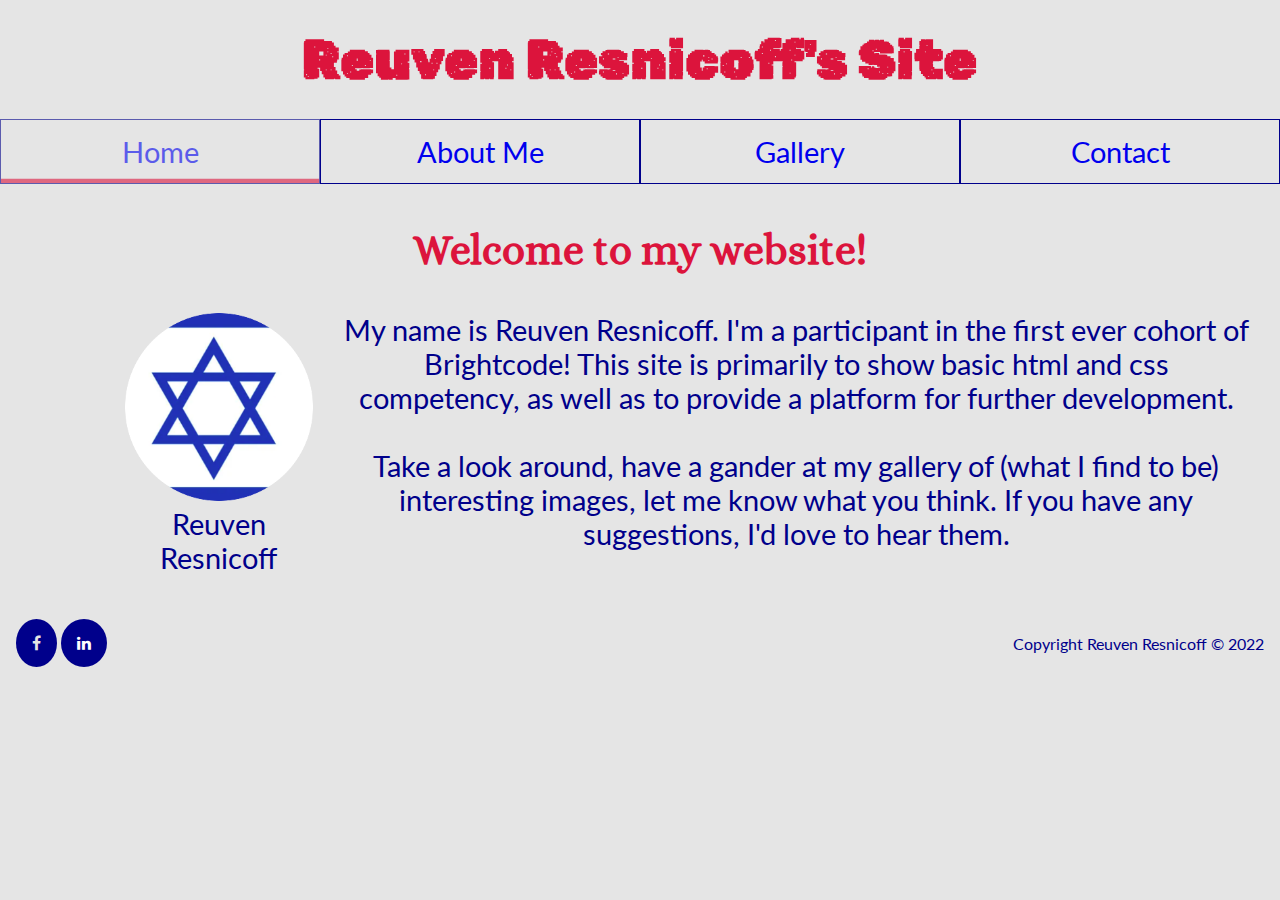
<file: index.html>
<!DOCTYPE html>
<html lang="en">
<head>
    <meta charset="UTF-8">
    <meta http-equiv="X-UA-Compatible" content="IE=edge">
    <meta name="viewport" content="width=device-width, initial-scale=1.0">
    <title>Reuven Resnicoff - Homepage</title>
    <link rel="stylesheet" href="css/styles.css">
</head>
<body>
    <header>
        <h1>Reuven Resnicoff's Site</h1>
        
        <nav role="navigation">
            <ul class="full-navigation">
                <li><a aria-current="page" href="index.html">Home</a></li>
                <li><a href="about.html">About Me</a></li>
                <li><a href="gallery.html">Gallery</a></li>
                <li><a href="contact.html">Contact</a></li>
            </ul>
        </nav>
    </header>

    <main class="two-col">
        <h2>Welcome to my website!</h2>
        
        <figure class="avatar">
            <img src="images/avatar.png" alt="My avatar">
            <figcaption >Reuven Resnicoff</figcaption>
        </figure>
        
        <article>
            <p>My name is Reuven Resnicoff. I'm a participant in the first ever cohort of Brightcode!
            This site is primarily to show basic html and css competency, as well as to provide a platform for further development.</p>
            &nbsp;<p>Take a look around, have a gander at my gallery of (what I find to be) interesting images, let me know what you think.
            If you have any suggestions, I'd love to hear them.</p>    
        </article>
    </main>

    <footer>
        <ul aria-label="social media"  class="social">
            <li class="facebook"><a class="fa fa-facebook" href="https://www.facebook.com/reuven.resnicoff.7"></a></li>
            <li class="linkedin"><a class="fa fa-linkedin" href="https://www.linkedin.com/in/yitzy-resnicoff-23326759/?lipi=urn%3Ali%3Apage%3Ad_flagship3_feed%3BgQ9nQ74SSXuPdZk83%2Fo8EA%3D%3D"></a></li>
        </ul>
        
        <div class="copyright">Copyright Reuven Resnicoff © 2022</div>
    </footer>
</body>
</html>
</file>
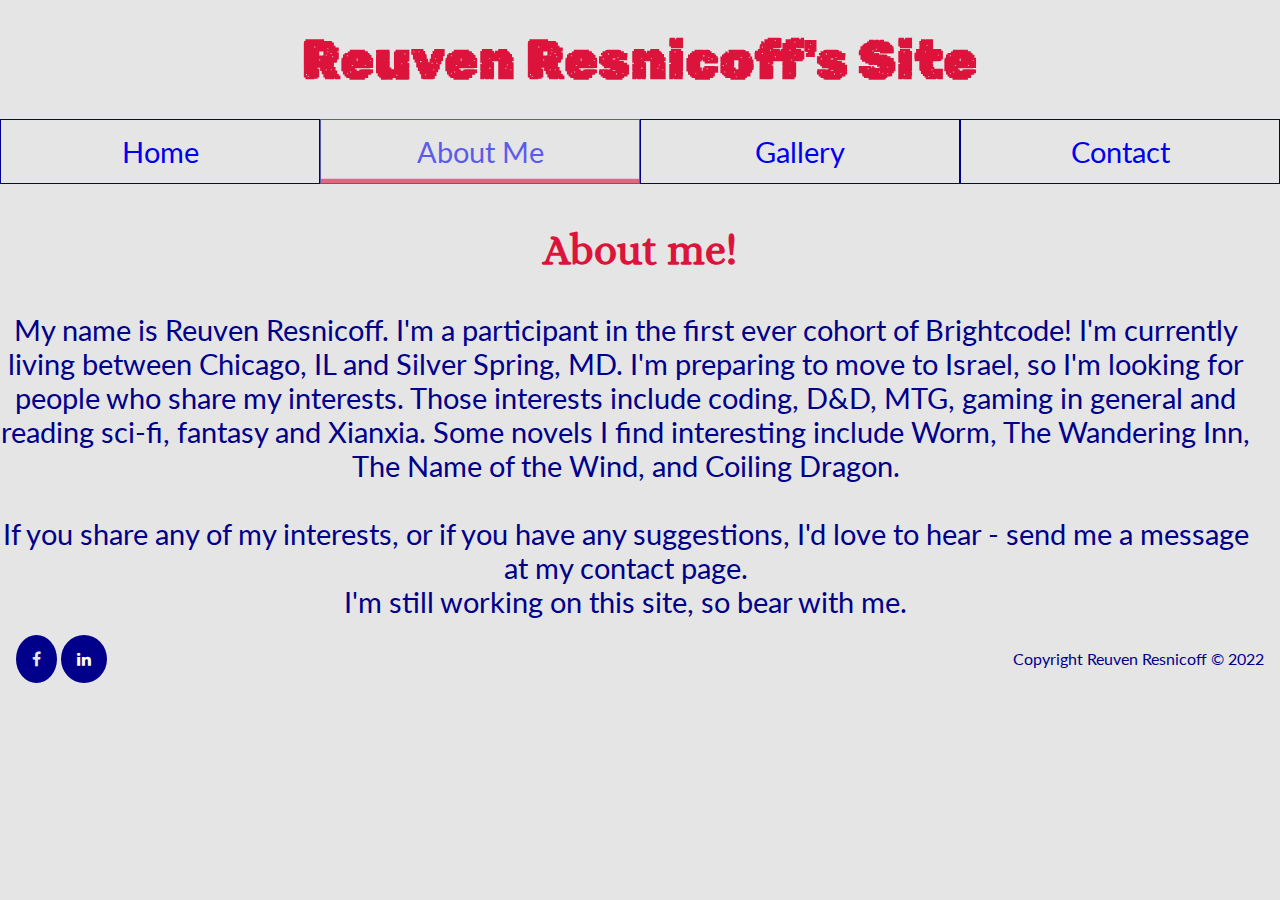
<file: about.html>
<!DOCTYPE html>
<html lang="en">
<head>
    <meta charset="UTF-8">
    <meta http-equiv="X-UA-Compatible" content="IE=edge">
    <meta name="viewport" content="width=device-width, initial-scale=1.0">
    <title>Reuven Resnicoff - About</title>
    <link rel="stylesheet" href="css/styles.css">
</head>
<body>
    <header>
        <h1>Reuven Resnicoff's Site</h1>
        <nav role="navigation">
            <ul class="full-navigation">
                <li><a href="index.html">Home</a></li>
                <li><a aria-current="page" href="about.html">About Me</a></li>
                <li><a href="gallery.html">Gallery</a></li>
                <li><a href="contact.html">Contact</a></li>
            </ul>
        </nav>
    </header>
    <main>
        <h2>About me!</h2>
        
        <article>
            <p>My name is Reuven Resnicoff. I'm a participant in the first ever cohort of Brightcode!
            I'm currently living between Chicago, IL and Silver Spring, MD.
            I'm preparing to move to Israel, so I'm looking for people who share my interests.
            Those interests include coding, D&D, MTG, gaming in general and reading sci-fi, fantasy and Xianxia.
            Some novels I find interesting include Worm, The Wandering Inn, The Name of the Wind, and Coiling Dragon.</p>
            &nbsp;<p> If you share any of my interests, or if you have any suggestions, I'd love to hear - send me a message at my contact page.</p>
            I'm still working on this site, so bear with me.</p>
        </article>       
    </main>

    <footer>
        <ul label="social media"  class="social">
            <li class="facebook"><a class="fa fa-facebook" href="https://www.facebook.com/reuven.resnicoff.7"></a></li>
            <li class="linkedin"><a class="fa fa-linkedin" href="https://www.linkedin.com/in/yitzy-resnicoff-23326759/?lipi=urn%3Ali%3Apage%3Ad_flagship3_feed%3BgQ9nQ74SSXuPdZk83%2Fo8EA%3D%3D"></a></li>
        </ul>
        <div class="copyright">Copyright Reuven Resnicoff © 2022</div>
    </footer>

</body>
</html>
</file>
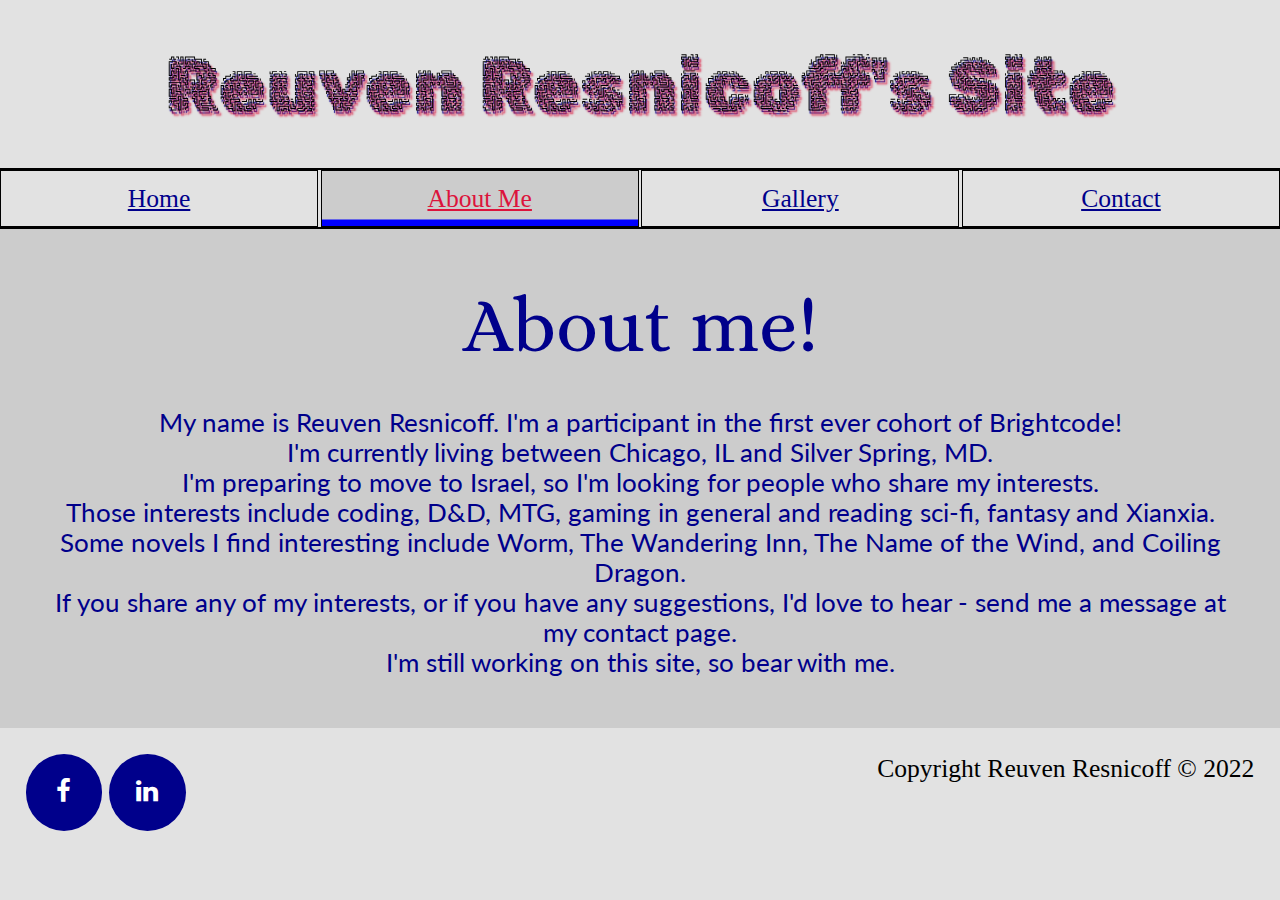
<file: alternate-about.html>
<!DOCTYPE html>
<html lang="en">
<head>
    <meta charset="UTF-8">
    <meta http-equiv="X-UA-Compatible" content="IE=edge">
    <meta name="viewport" content="width=device-width, initial-scale=1.0">
    <title>Reuven Resnicoff - About</title>
    <link rel="stylesheet" href="https://cdnjs.cloudflare.com/ajax/libs/font-awesome/4.7.0/css/font-awesome.min.css">
    <link rel="stylesheet" href="css/mystyles-alt.css">
</head>
<body>
    <div class="container">
        <header>
            <h1>Reuven Resnicoff's Site</h1>
            <nav role="navigation">
                <ul class="full-navigation">
                    <li><a href="index.html">Home</a></li>
                    <li><a aria-current="page" href="about.html">About Me</a></li>
                    <li><a href="gallery.html">Gallery</a></li>
                    <li><a href="contact.html">Contact</a></li>
                </ul>
            </nav>
        </header>
        <main>
            <h2>About me!</h2>
            <p>My name is Reuven Resnicoff. I'm a participant in the first ever cohort of Brightcode!</p>
            <p>I'm currently living between Chicago, IL and Silver Spring, MD.</p>
            <p>I'm preparing to move to Israel, so I'm looking for people who share my interests.</p>
            <p>Those interests include coding, D&D, MTG, gaming in general and reading sci-fi, fantasy and Xianxia.</p>
            <p>Some novels I find interesting include Worm, The Wandering Inn, The Name of the Wind, and Coiling Dragon.</p>
            <p>If you share any of my interests, or if you have any suggestions, I'd love to hear - send me a message at my contact page.</p>
            <p>I'm still working on this site, so bear with me.</p>
        </main>
        <footer>
            <ul label="social media"  class="social">
                <li class="facebook"><a class="fa fa-facebook" href="https://www.facebook.com/reuven.resnicoff.7"></a></li>
                <li class="linkedin"><a class="fa fa-linkedin" href="https://www.linkedin.com/in/yitzy-resnicoff-23326759/?lipi=urn%3Ali%3Apage%3Ad_flagship3_feed%3BgQ9nQ74SSXuPdZk83%2Fo8EA%3D%3D"></a></li>
            </ul>
            <div class="copyright">Copyright Reuven Resnicoff © 2022</div>
        </footer>
    </div>

</body>
</html>
</file>
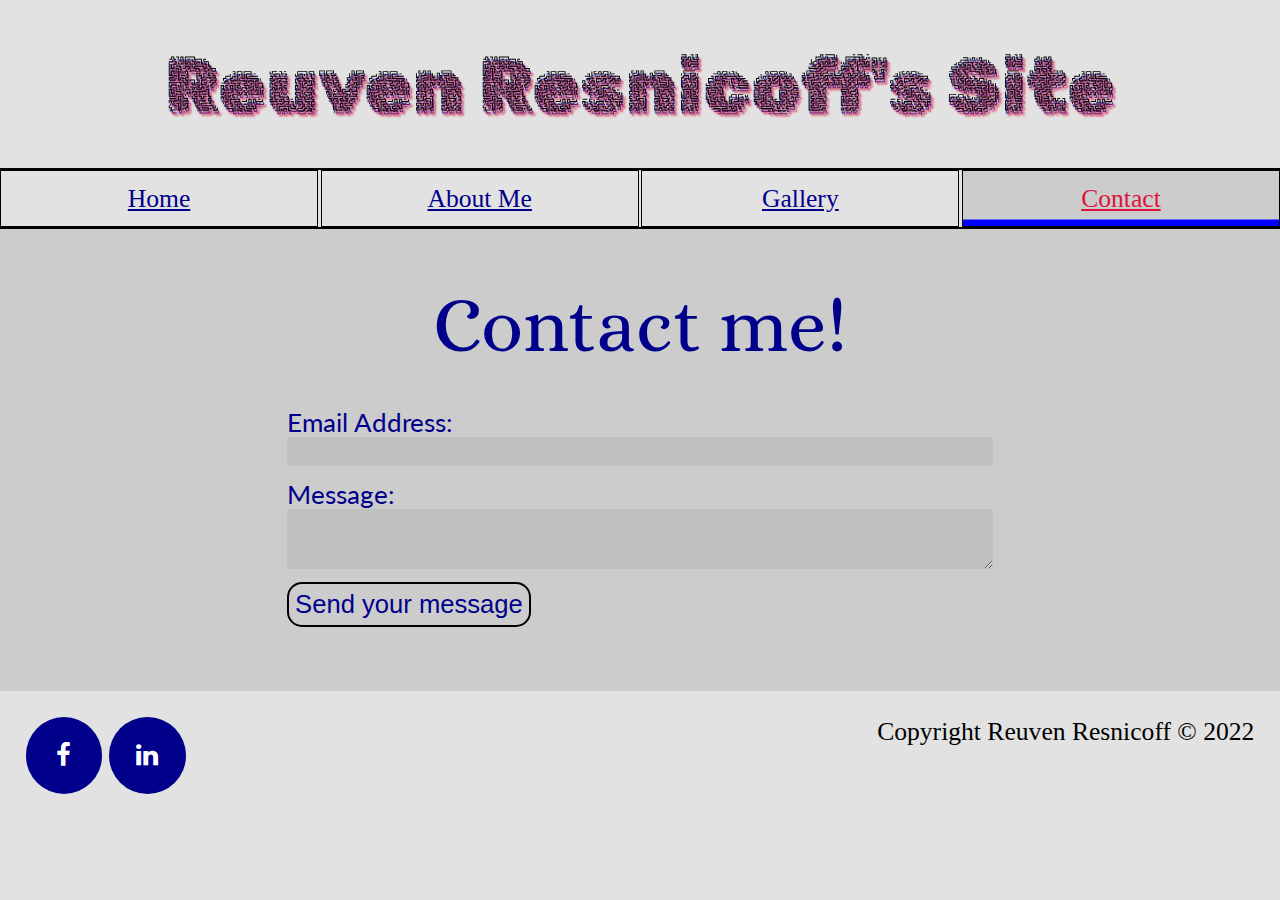
<file: alternate-contact.html>
<!DOCTYPE html>
<html lang="en">
<head>
    <meta charset="UTF-8">
    <meta http-equiv="X-UA-Compatible" content="IE=edge">
    <meta name="viewport" content="width=device-width, initial-scale=1.0">
    <title>Reuven Resnicoff - Homepage</title>
    <link rel="stylesheet" href="https://cdnjs.cloudflare.com/ajax/libs/font-awesome/4.7.0/css/font-awesome.min.css">
    <link rel="stylesheet" href="css/mystyles-alt.css">
</head>
<body>
    <div class="container">
        <header>
            <h1>Reuven Resnicoff's Site</h1>
            <nav role="navigation">
                <ul class="full-navigation">
                    <li><a href="index.html">Home</a></li>
                    <li><a href="about.html">About Me</a></li>
                    <li><a href="gallery.html">Gallery</a></li>
                    <li><a aria-current="page" href="contact.html">Contact</a></li>
                </ul>
            </nav>
        </header>
        <main>
            <h2>Contact me!</h2>
            <div id="myemailform">
                <form action="mailto:yresnicoff+githubbrightcode1@gmail.com" method="get">
                    <div id="email">
                        <label for="from">Email Address: </label>
                        <input type="email" name="from" id="from">
                    </div>
                    <div id="message">
                        <label for="body">Message: </label>
                        <textarea name="body" id="body"></textarea>
                    </div>
                    <div id="send">
                        <button>Send your message</button>
                    </div>
                </form>
            </div>
        </main>
        <footer>
            <ul label="social media"  class="social">
                <li class="facebook"><a class="fa fa-facebook" href="https://www.facebook.com/reuven.resnicoff.7"></a></li>
                <li class="linkedin"><a class="fa fa-linkedin" href="https://www.linkedin.com/in/yitzy-resnicoff-23326759/?lipi=urn%3Ali%3Apage%3Ad_flagship3_feed%3BgQ9nQ74SSXuPdZk83%2Fo8EA%3D%3D"></a></li>
            </ul>
            <div class="copyright">Copyright Reuven Resnicoff © 2022</div>
        </footer>
    </div>

</body>
</html>
</file>
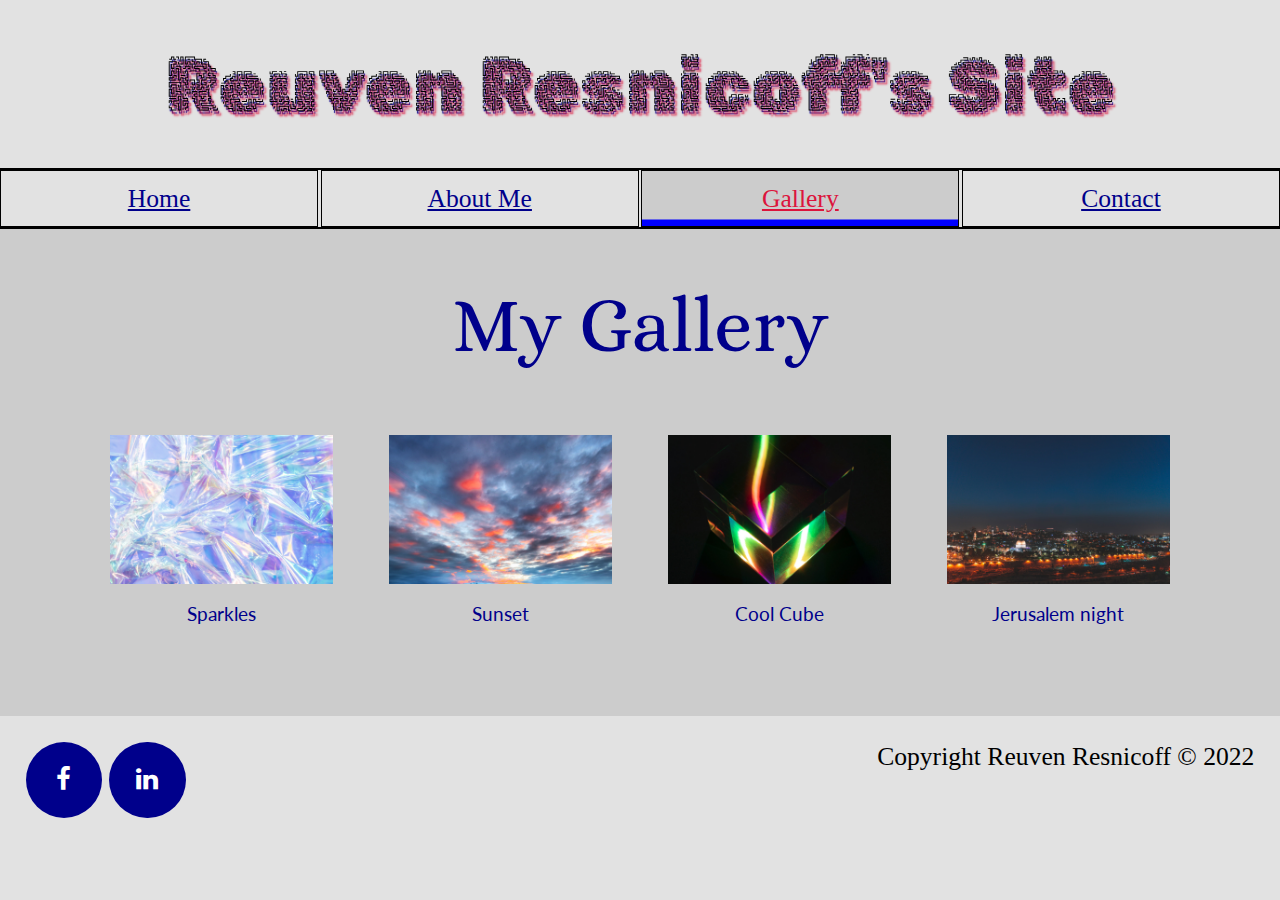
<file: alternate-gallery.html>
<!DOCTYPE html>
<html lang="en">
<head>
    <meta charset="UTF-8">
    <meta http-equiv="X-UA-Compatible" content="IE=edge">
    <meta name="viewport" content="width=device-width, initial-scale=1.0">
    <title>Reuven Resnicoff - Gallery</title>
    <link rel="stylesheet" href="https://cdnjs.cloudflare.com/ajax/libs/font-awesome/4.7.0/css/font-awesome.min.css">
    <link rel="stylesheet" href="css/mystyles-alt.css">
</head>
<body>
    <div class="container">
        <header>
            <h1>Reuven Resnicoff's Site</h1>
            <nav role="navigation">
                <ul class="full-navigation">
                    <li><a href="index.html">Home</a></li>
                    <li><a href="about.html">About Me</a></li>
                    <li><a aria-current="page" href="gallery.html">Gallery</a></li>
                    <li><a href="contact.html">Contact</a></li>
                </ul>
            </nav>
        </header>
        <main>
            <h2>My Gallery</h2>
            <div class="gallery">
                <figure>
                  <a href="images/ebernal-sparkly-2400.jpg" target="_blank">
                    <img srcset="images/ebernal-sparkly-640.jpg 400w, images/ebernal-sparkly-1920.jpg 1200w,images/ebernal-sparkly-2400.jpg 2000w" sizes="(min-width: 1280px) 1200px,
                    (min-width: 768px) 400px,
                    100vw" src="images/ebernal-sparkly-640.jpg" alt="Sparkles">
                  </a>
                  <figcaption>Sparkles</figcaption>
                </figure>
                <figure>
                  <a href="images/lmicheli-sunset-2400.jpg" target="_blank">
                    <img srcset="images/lmicheli-sunset-640.jpg 400w, images/lmicheli-sunset-1920.jpg 1200w,images/lmicheli-sunset-2400.jpg 2000w" sizes="(min-width: 1280px) 1200px,
                    (min-width: 768px) 400px,
                    100vw" src="images/lmicheli-sunset-640.jpg" alt="Sunset">
                  </a>
                  <figcaption>Sunset</figcaption>
                </figure>
                <figure>
                  <a href="images/flyd-cube-2400.jpg" target="_blank">
                    <img srcset="images/flyd-cube-640.jpg 400w, images/flyd-cube-1920.jpg 1200w,images/flyd-cube-2400.jpg 2000w" sizes="(min-width: 1280px) 1200px,
                    (min-width: 768px) 400px,
                    100vw" src="images/flyd-cube-640.jpg" alt="Cool Cube">
                  </a>
                  <figcaption>Cool Cube</figcaption>
                </figure>
                <figure>
                  <a href="images/ymishchuk-jerusalem-2400.jpg" target="_blank">
                    <img srcset="images/ymishchuk-jerusalem-640.jpg 400w, images/ymishchuk-jerusalem-1920.jpg 1200w,images/ymishchuk-jerusalem-2400.jpg 2000w" sizes="(min-width: 1280px) 1200px,
                    (min-width: 768px) 400px,
                    100vw" src="images/ymishchuk-jerusalem-640.jpg" alt="Jerusalem at night">
                  </a>
                  <figcaption>Jerusalem night</figcaption>
                </figure>
            </div>
        </main>
        <footer>
          <ul label="social media"  class="social">
            <li class="facebook"><a class="fa fa-facebook" href="https://www.facebook.com/reuven.resnicoff.7"></a></li>
            <li class="linkedin"><a class="fa fa-linkedin" href="https://www.linkedin.com/in/yitzy-resnicoff-23326759/?lipi=urn%3Ali%3Apage%3Ad_flagship3_feed%3BgQ9nQ74SSXuPdZk83%2Fo8EA%3D%3D"></a></li>
          </ul>
            <div class="copyright">Copyright Reuven Resnicoff © 2022</div>
        </footer>
    </div>

</body>
</html>
</file>
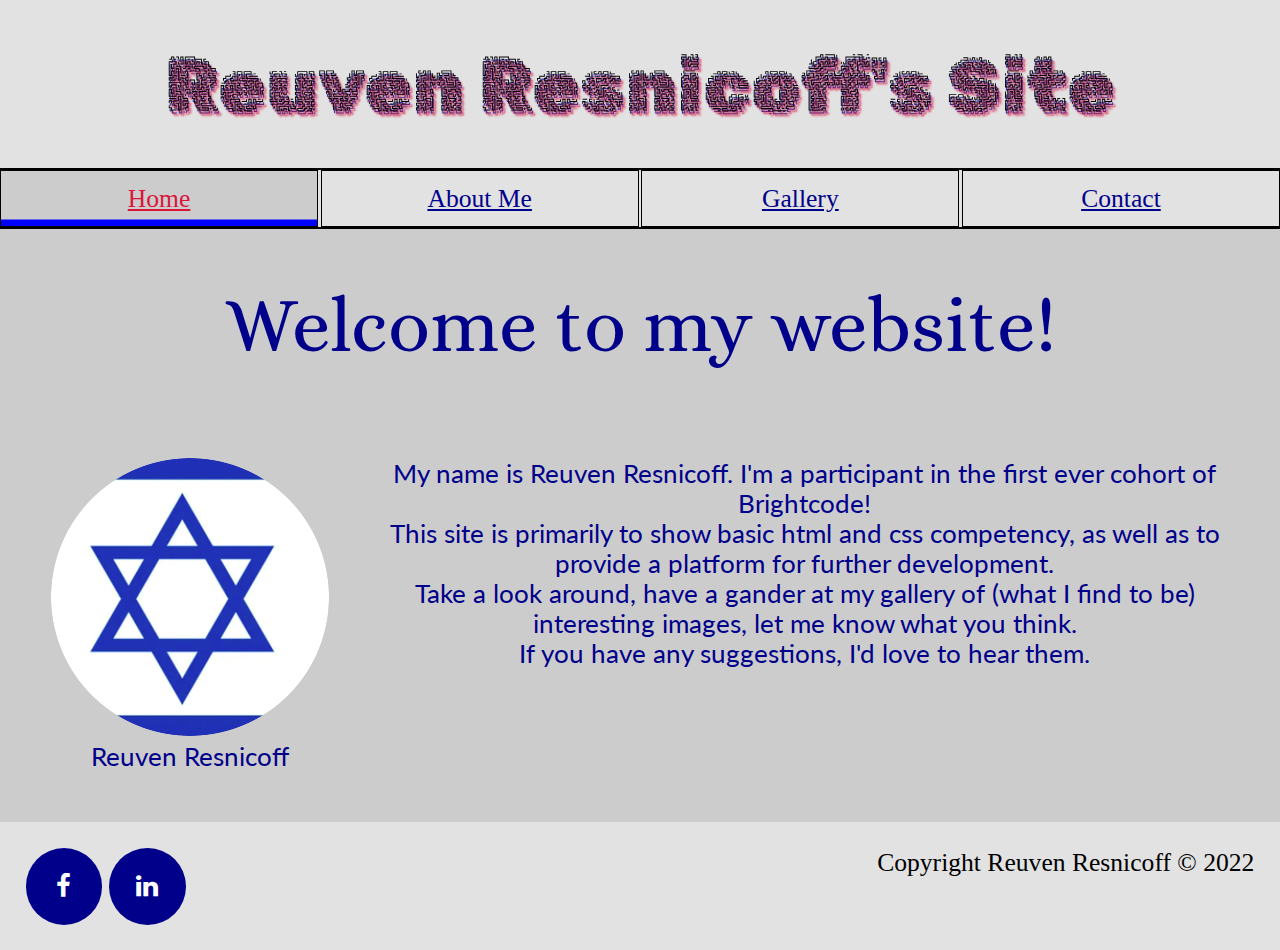
<file: alternate-index.html>
<!DOCTYPE html>
<html lang="en">
<head>
    <meta charset="UTF-8">
    <meta http-equiv="X-UA-Compatible" content="IE=edge">
    <meta name="viewport" content="width=device-width, initial-scale=1.0">
    <title>Reuven Resnicoff - Homepage</title>
    <link rel="stylesheet" href="https://cdnjs.cloudflare.com/ajax/libs/font-awesome/4.7.0/css/font-awesome.min.css">
    <link rel="stylesheet" href="css/mystyles-alt.css">
</head>
<body>
    <div class="container">
        <header>
            <h1>Reuven Resnicoff's Site</h1>
            <nav role="navigation">
                <ul class="full-navigation">
                    <li><a aria-current="page" href="index.html">Home</a></li>
                    <li><a href="about.html">About Me</a></li>
                    <li><a href="gallery.html">Gallery</a></li>
                    <li><a href="contact.html">Contact</a></li>
                </ul>
            </nav>
        </header>
        <main class="home">
            <h2>Welcome to my website!</h2>
            <figure class="avatar">
                <img src="images/avatar.png" alt="My avatar">
                <figcaption >Reuven Resnicoff</figcaption>
            </figure>
            <article>
                <p>My name is Reuven Resnicoff. I'm a participant in the first ever cohort of Brightcode!</p>
                <p>This site is primarily to show basic html and css competency, as well as to provide a platform for further development.</p>
                <p>Take a look around, have a gander at my gallery of (what I find to be) interesting images, let me know what you think.</p>
                <p>If you have any suggestions, I'd love to hear them.</p>    
            </article>
        </main>
        <footer>
            <ul label="social media"  class="social">
                <li class="facebook"><a class="fa fa-facebook" href="https://www.facebook.com/reuven.resnicoff.7"></a></li>
                <li class="linkedin"><a class="fa fa-linkedin" href="https://www.linkedin.com/in/yitzy-resnicoff-23326759/?lipi=urn%3Ali%3Apage%3Ad_flagship3_feed%3BgQ9nQ74SSXuPdZk83%2Fo8EA%3D%3D"></a></li>
            </ul>
            <div class="copyright">Copyright Reuven Resnicoff © 2022</div>
        </footer>
    </div>

</body>
</html>
</file>
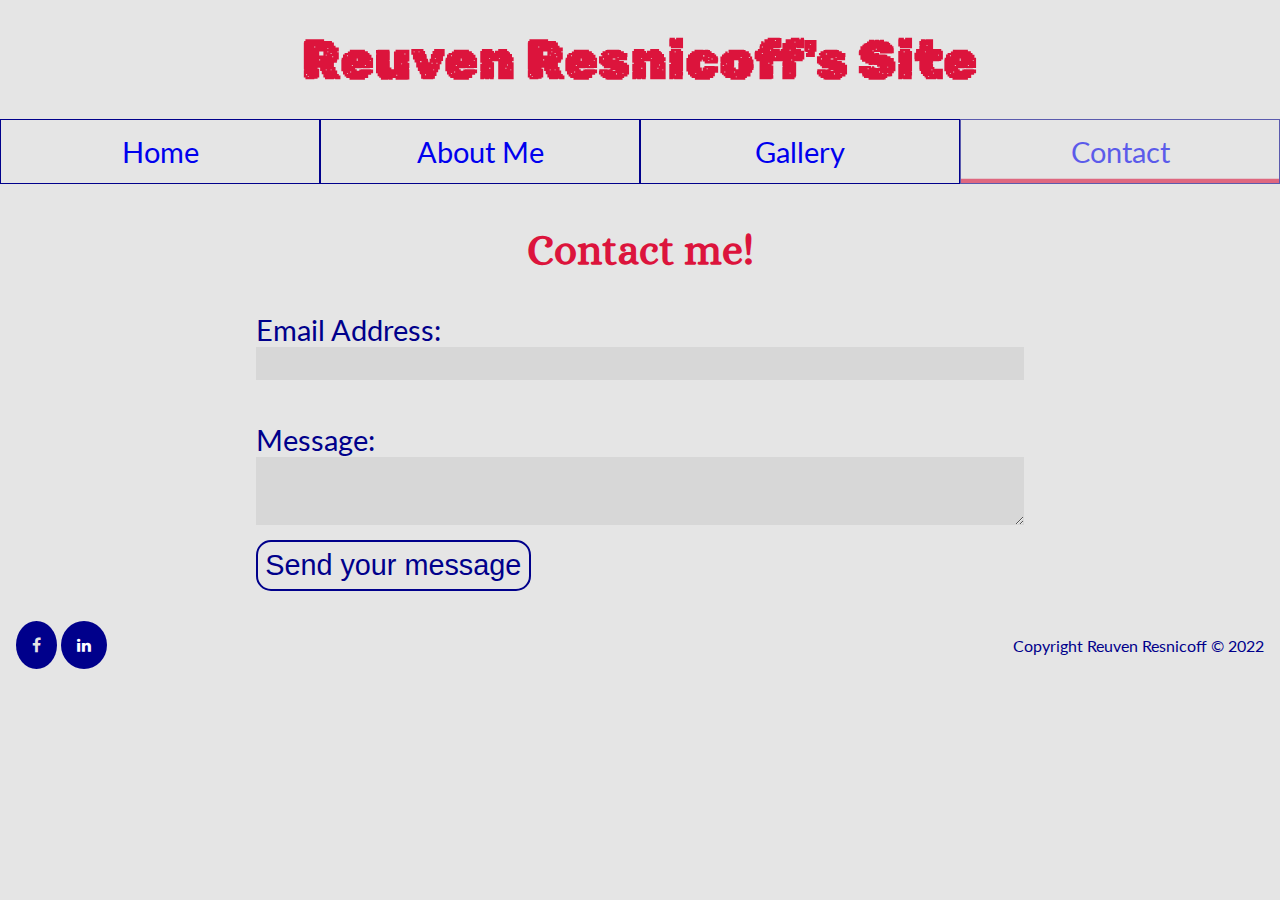
<file: contact.html>
<!DOCTYPE html>
<html lang="en">
<head>
    <meta charset="UTF-8">
    <meta http-equiv="X-UA-Compatible" content="IE=edge">
    <meta name="viewport" content="width=device-width, initial-scale=1.0">
    <title>Reuven Resnicoff - Homepage</title>
    <link rel="stylesheet" href="https://cdnjs.cloudflare.com/ajax/libs/font-awesome/4.7.0/css/font-awesome.min.css">
    <link rel="stylesheet" href="css/styles.css">
</head>
<body>
    <header>
        <h1>Reuven Resnicoff's Site</h1>
        <nav role="navigation">
            <ul class="full-navigation">
                <li><a href="index.html">Home</a></li>
                <li><a href="about.html">About Me</a></li>
                <li><a href="gallery.html">Gallery</a></li>
                <li><a aria-current="page" href="contact.html">Contact</a></li>
            </ul>
        </nav>
    </header>
    <main>
        <h2>Contact me!</h2>
            <form id="my-email-form" action="mailto:yresnicoff+githubbrightcode1@gmail.com" method="get">
                <div id="email">
                    <label for="from">Email Address: </label>
                    <input type="email" name="from" id="from">
                </div>
                <div id="message">
                    <label for="body">Message: </label>
                    <textarea name="body" id="body"></textarea>
                </div>
                <div id="send">
                    <button>Send your message</button>
                </div>
            </form>
    </main>

    <footer>
        <ul label="social media"  class="social">
            <li class="facebook"><a class="fa fa-facebook" href="https://www.facebook.com/reuven.resnicoff.7"></a></li>
            <li class="linkedin"><a class="fa fa-linkedin" href="https://www.linkedin.com/in/yitzy-resnicoff-23326759/?lipi=urn%3Ali%3Apage%3Ad_flagship3_feed%3BgQ9nQ74SSXuPdZk83%2Fo8EA%3D%3D"></a></li>
        </ul>
        <div class="copyright">Copyright Reuven Resnicoff © 2022</div>
    </footer>
</body>
</html>
</file>
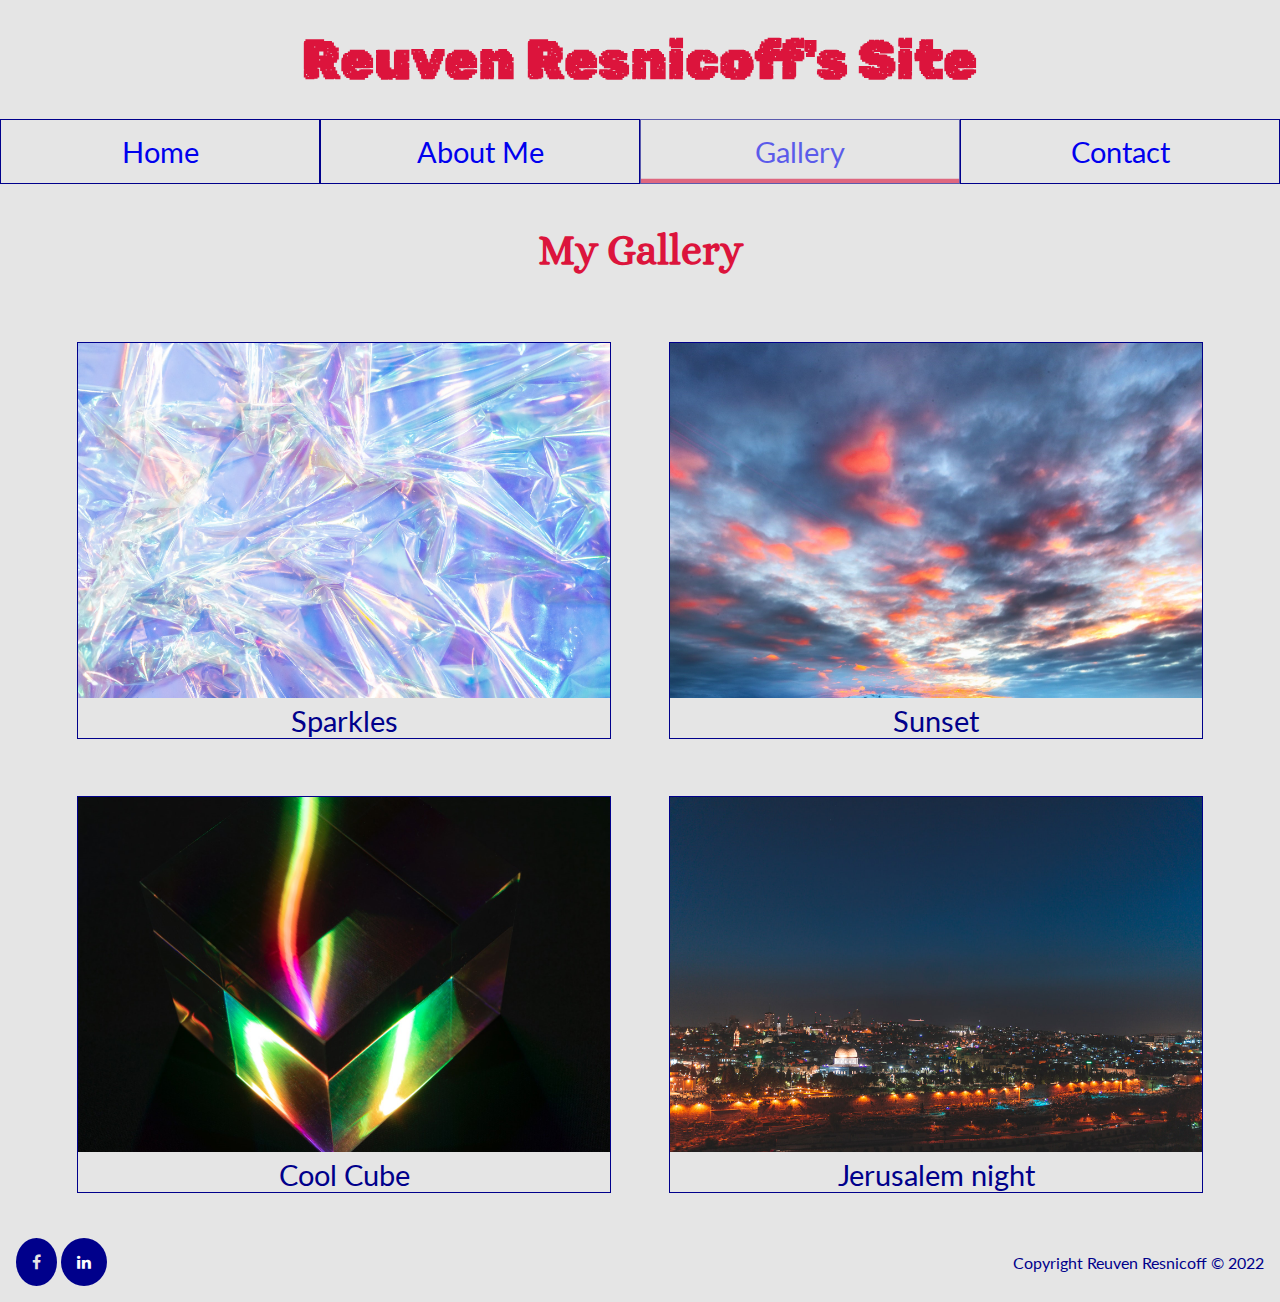
<file: gallery.html>
<!DOCTYPE html>
<html lang="en">
<head>
    <meta charset="UTF-8">
    <meta http-equiv="X-UA-Compatible" content="IE=edge">
    <meta name="viewport" content="width=device-width, initial-scale=1.0">
    <title>Reuven Resnicoff - Gallery</title>
    <link rel="stylesheet" href="css/styles.css">
</head>
<body>
    <header>
        <h1>Reuven Resnicoff's Site</h1>
        <nav role="navigation">
            <ul class="full-navigation">
                <li><a href="index.html">Home</a></li>
                <li><a href="about.html">About Me</a></li>
                <li><a aria-current="page" href="gallery.html">Gallery</a></li>
                <li><a href="contact.html">Contact</a></li>
            </ul>
        </nav>
    </header>
    <main>
        <h2>My Gallery</h2>
        <div id="gallery">
            <figure>
                <a href="images/ebernal-sparkly-2400.jpg" target="_blank">
                <img srcset="images/ebernal-sparkly-640.jpg 400w, images/ebernal-sparkly-1920.jpg 1200w,images/ebernal-sparkly-2400.jpg 2000w" sizes="(min-width: 1280px) 1200px,
                (min-width: 768px) 400px,
                100vw" src="images/ebernal-sparkly-640.jpg" alt="Sparkles">
                </a>
                <figcaption>Sparkles</figcaption>
            </figure>
            <figure>
                <a href="images/lmicheli-sunset-2400.jpg" target="_blank">
                <img srcset="images/lmicheli-sunset-640.jpg 400w, images/lmicheli-sunset-1920.jpg 1200w,images/lmicheli-sunset-2400.jpg 2000w" sizes="(min-width: 1280px) 1200px,
                (min-width: 768px) 400px,
                100vw" src="images/lmicheli-sunset-640.jpg" alt="Sunset">
                </a>
                <figcaption>Sunset</figcaption>
            </figure>
            <figure>
                <a href="images/flyd-cube-2400.jpg" target="_blank">
                <img srcset="images/flyd-cube-640.jpg 400w, images/flyd-cube-1920.jpg 1200w,images/flyd-cube-2400.jpg 2000w" sizes="(min-width: 1280px) 1200px,
                (min-width: 768px) 400px,
                100vw" src="images/flyd-cube-640.jpg" alt="Cool Cube">
                </a>
                <figcaption>Cool Cube</figcaption>
            </figure>
            <figure>
                <a href="images/ymishchuk-jerusalem-2400.jpg" target="_blank">
                <img srcset="images/ymishchuk-jerusalem-640.jpg 400w, images/ymishchuk-jerusalem-1920.jpg 1200w,images/ymishchuk-jerusalem-2400.jpg 2000w" sizes="(min-width: 1280px) 1200px,
                (min-width: 768px) 400px,
                100vw" src="images/ymishchuk-jerusalem-640.jpg" alt="Jerusalem at night">
                </a>
                <figcaption>Jerusalem night</figcaption>
            </figure>
        </div>
    </main>
    <footer>
        <ul label="social media"  class="social">
        <li class="facebook"><a class="fa fa-facebook" href="https://www.facebook.com/reuven.resnicoff.7"></a></li>
        <li class="linkedin"><a class="fa fa-linkedin" href="https://www.linkedin.com/in/yitzy-resnicoff-23326759/?lipi=urn%3Ali%3Apage%3Ad_flagship3_feed%3BgQ9nQ74SSXuPdZk83%2Fo8EA%3D%3D"></a></li>
        </ul>
        <div class="copyright">Copyright Reuven Resnicoff © 2022</div>
    </footer>

</body>
</html>
</file>
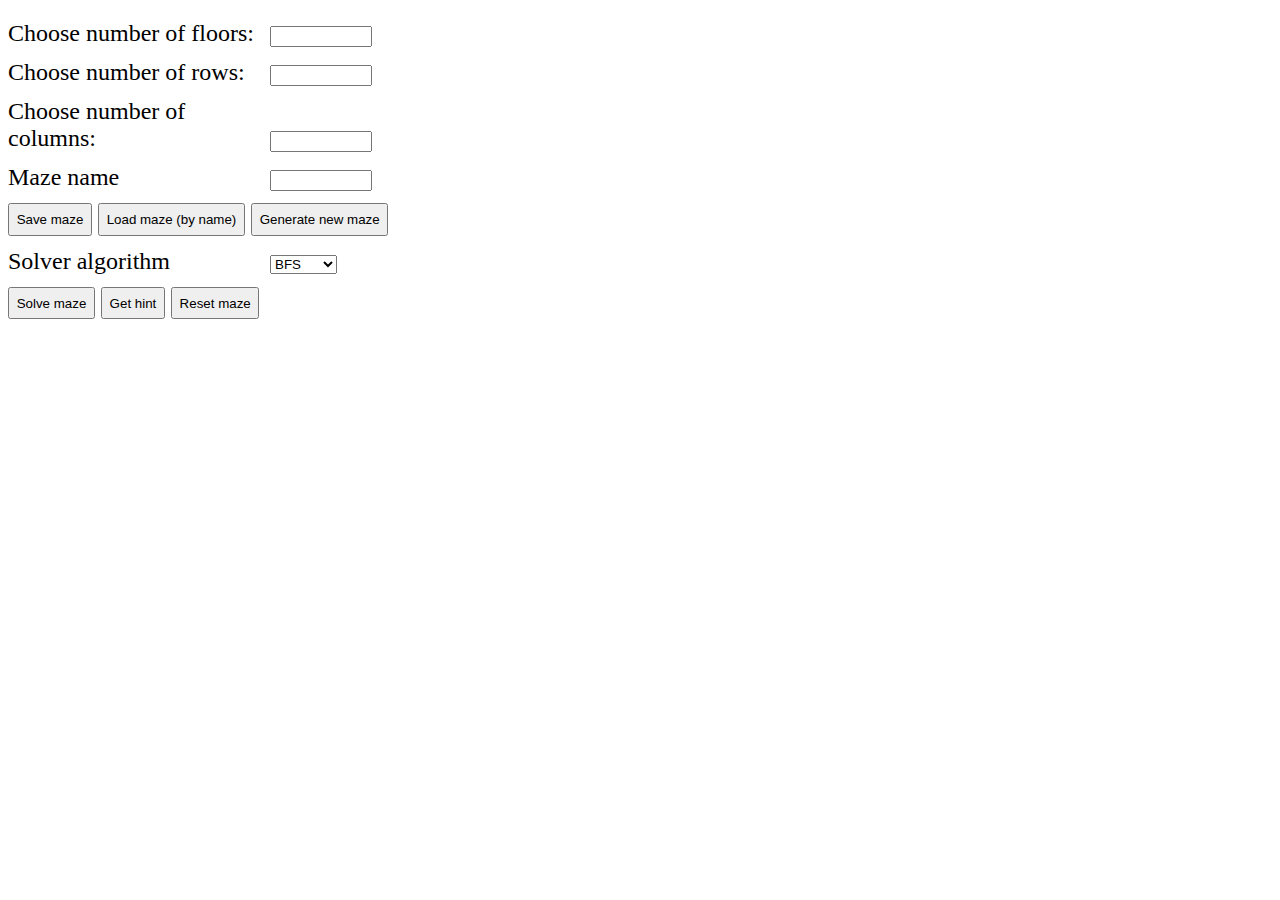
<file: mazes/jestTest.html>
<!DOCTYPE html>
<html lang="en">
<head>
    <meta charset="UTF-8">
    <meta http-equiv="X-UA-Compatible" content="IE=edge">
    <meta name="viewport" content="width=device-width, initial-scale=1.0">
    <title>3D Maze</title>
    <link rel="stylesheet" href="css/maze-styles.css">
</head>
<body>
    <div id="cont">
        <div id="controls">
            <div>
                <label for="depth">Choose number of floors: </label>
                <input type="number" pattern="\d+" name="depth" id="depth">
            </div>
            <div>
                <label for="height">Choose number of rows: </label>
                <input type="number" pattern="\d+" name="height" id="height">
            </div>
            <div>
                <label for="width">Choose number of columns: </label>
                <input type="number" pattern="\d+" name="width" id="width">
            </div>
            <div>
                <label for="name">Maze name</label>
                <input type="text" name="name" id="name">
            </div>
           <div>
            <button type="button" id="btnSave">Save maze</button>
            <button type="button" id="btnLoad">Load maze (by name)</button>
            <button id="btnGen">Generate new maze</button>
           </div>
           <div>
            <label for="algo">Solver algorithm</label>
            <select name="algo" id="algo">
                <option value="BFS" selected>BFS</option>
                <option value="DFS">DFS</option>
                <option value="Djikstra">Djikstra</option>
                <option value="AStar">Astar</option>
            </select>
           </div>  
           <div>
            <button id="btnSolve">Solve maze</button>
            <button id="btnHint">Get hint</button>
            <button id="btnReset">Reset maze</button>
           </div>              
        </div>
        <div id="mazeMessage"></div>
    </div>

    <div id="JSMazeWidget">
        <div id="jsMazeContainer"></div>
        <div id="prevMFrame" class="neighborFrame"></div>
        <div id="JSMazeFrame" tabindex="0"></div>
        <div id="nextMFrame" class="neighborFrame"></div>
    </div>
</body>
</html>
</file>
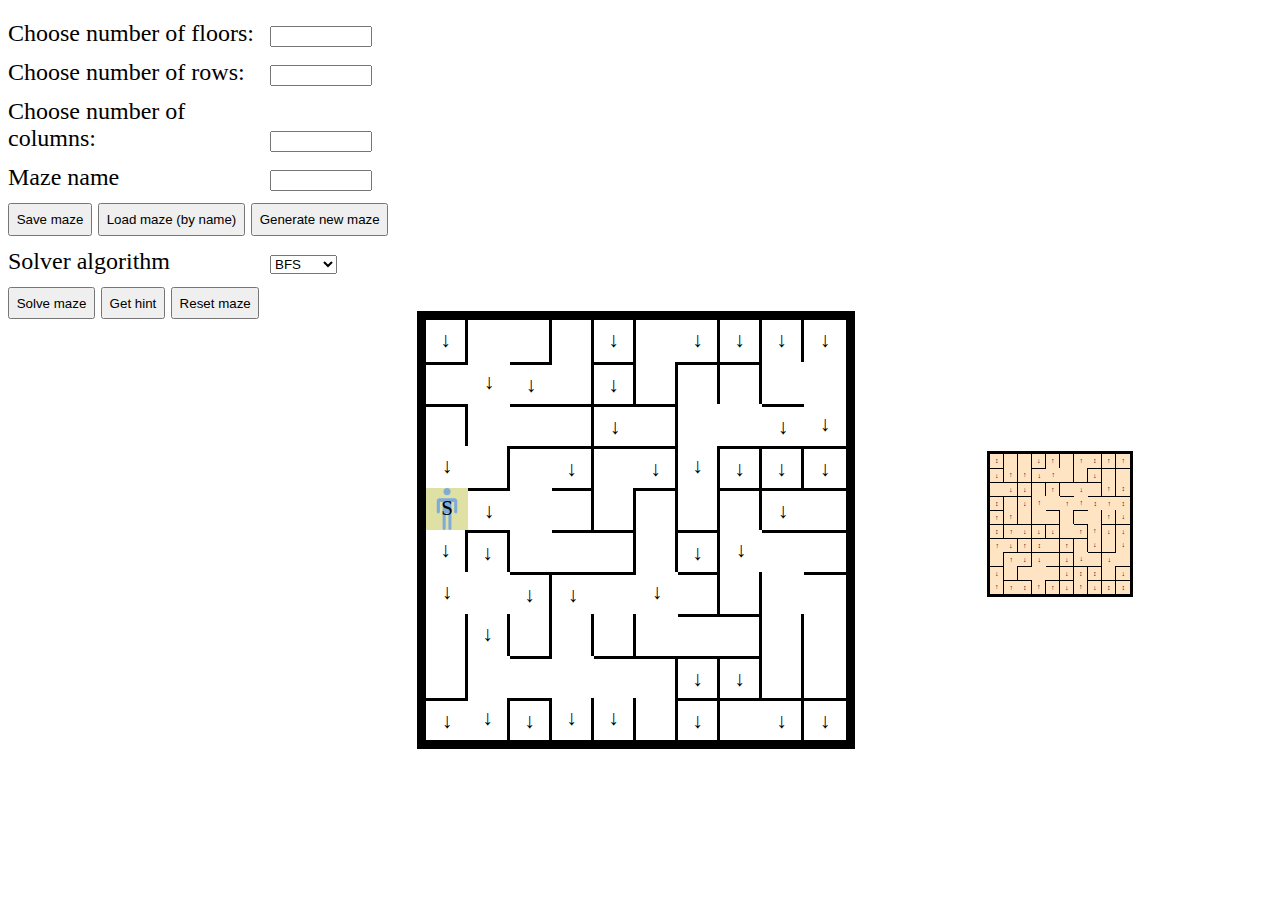
<file: mazes/maze-widget.html>
<!DOCTYPE html>
<html lang="en">
<head>
    <meta charset="UTF-8">
    <meta http-equiv="X-UA-Compatible" content="IE=edge">
    <meta name="viewport" content="width=device-width, initial-scale=1.0">
    <title>3D Maze</title>
    <link rel="stylesheet" href="css/maze-styles.css">
</head>
<body>
    <div id="cont">
        <div id="controls">
            <div>
                <label for="depth">Choose number of floors: </label>
                <input type="number" pattern="\d+" name="depth" id="depth">
            </div>
            <div>
                <label for="height">Choose number of rows: </label>
                <input type="number" pattern="\d+" name="height" id="height">
            </div>
            <div>
                <label for="width">Choose number of columns: </label>
                <input type="number" pattern="\d+" name="width" id="width">
            </div>
            <div>
                <label for="name">Maze name</label>
                <input type="text" name="name" id="name">
            </div>
           <div>
            <button type="button" id="btnSave">Save maze</button>
            <button type="button" id="btnLoad">Load maze (by name)</button>
            <button id="btnGen">Generate new maze</button>
           </div>
           <div>
            <label for="algo">Solver algorithm</label>
            <select name="algo" id="algo">
                <option value="BFS" selected>BFS</option>
                <option value="DFS">DFS</option>
                <option value="Djikstra">Djikstra</option>
                <option value="AStar">Astar</option>
            </select>
           </div>  
           <div>
            <button id="btnSolve">Solve maze</button>
            <button id="btnHint">Get hint</button>
            <button id="btnReset">Reset maze</button>
           </div>              
        </div>
        <div id="mazeMessage"></div>
    </div>

    <div id="JSMazeWidget">
        <div id="jsMazeContainer"></div>
        <div id="prevMFrame" class="neighborFrame"></div>
        <div id="JSMazeFrame" tabindex="0"></div>
        <div id="nextMFrame" class="neighborFrame"></div>
    </div>
    

    <script src="js-maze-main.js" type="module" defer></script>
    <script>
    </script>
</body>
</html>
</file>
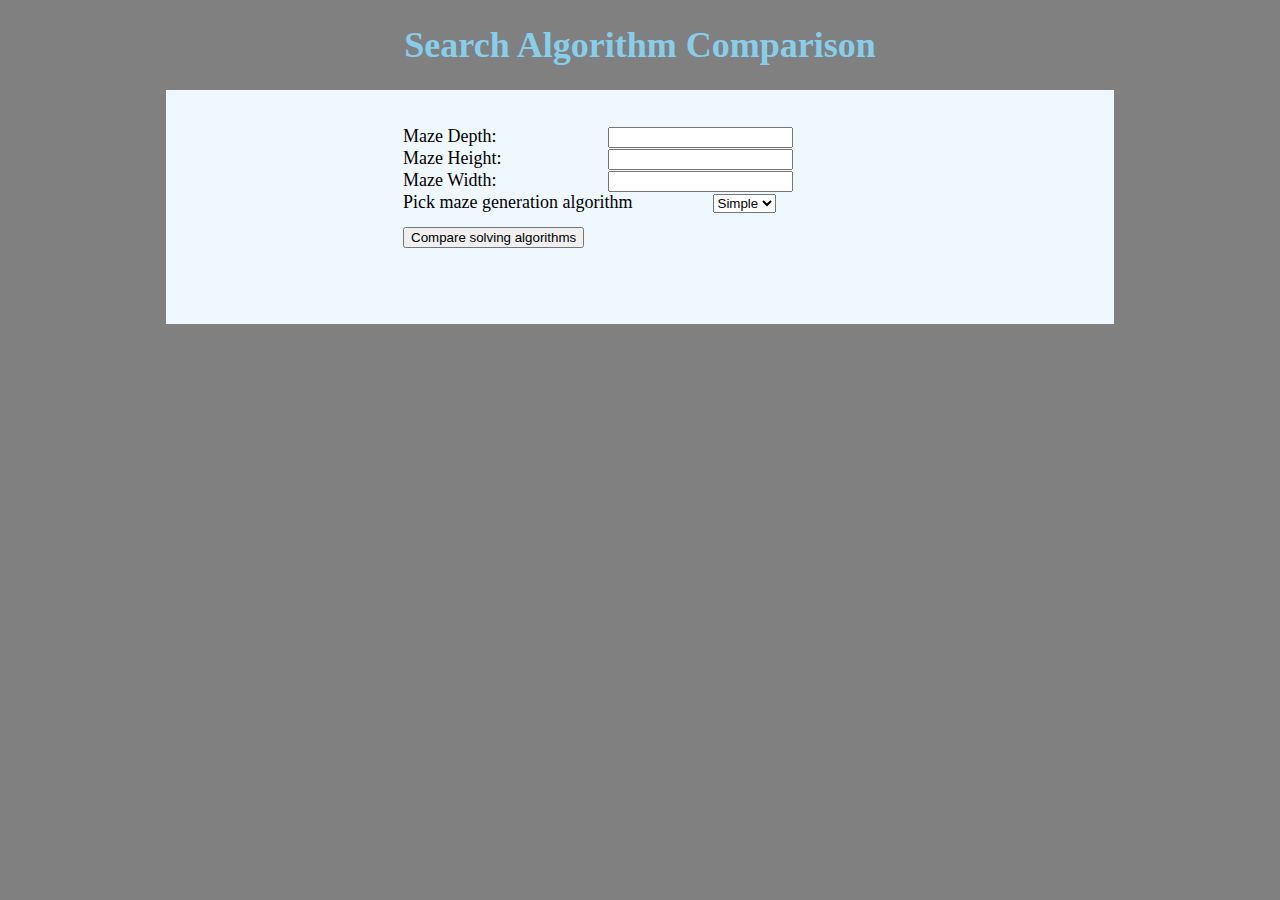
<file: mazes/search-demo-test.html>
<!DOCTYPE html>
<html lang="en">
<head>
    <meta charset="UTF-8">
    <meta http-equiv="X-UA-Compatible" content="IE=edge">
    <meta name="viewport" content="width=device-width, initial-scale=1.0">
    <title>Search Demo</title>
    <style>
        body {
            font-size: large;
            background-color: gray;
        }

        h1 {
            text-align: center;
            color: skyblue;
            font-family: Cambria, Cochin, Georgia, Times, 'Times New Roman', serif;
        }

        section {
            padding-top: 2em;
            width: 75%;
            margin: auto;
            background-color: aliceblue;
        }

        #container {
            width: 50%;
            margin: auto;
        }

        label {
            width: 200px;
            display: inline-block;
        }

        label.longLabel {
            width: 305px;
        }

        button {
            margin-top: 1em;
            margin-bottom: 1em;
        }

    </style>
</head>
<body>
    <header><h1>Search Algorithm Comparison</h1></header>
    <section>
        <div id="container">
            <div>
                <label for="depth">Maze Depth: </label>
                <input type="number" pattern="^\d+$" id="depth" name="depth">
            </div>
            <div>
                <label for="width">Maze Height: </label>
                <input type="number" pattern="^\d+$" id="height" name="height">
            </div>
            <div>
                <label for="width">Maze Width: </label>
                <input type="text" pattern="^\d+$" id="width" name="width">
            </div>

            <label for="generation" class="longLabel">Pick maze generation algorithm</label>
            <select name="generation" id="generation">
                <option value="Simple">Simple</option>
                <option value="DFS">DFS</option>
                <option value="Prim">Prim</option>
            </select>
            <div>
                <button type="button" id="btnCompare">Compare solving algorithms</button>
            </div>
            
            <output id="compareOut">&nbsp;<br>&nbsp;<br>&nbsp;</output>
        </div>
    </section>
    <script src="demo-main.js" type="module"></script>
</body>
</html>
</file>
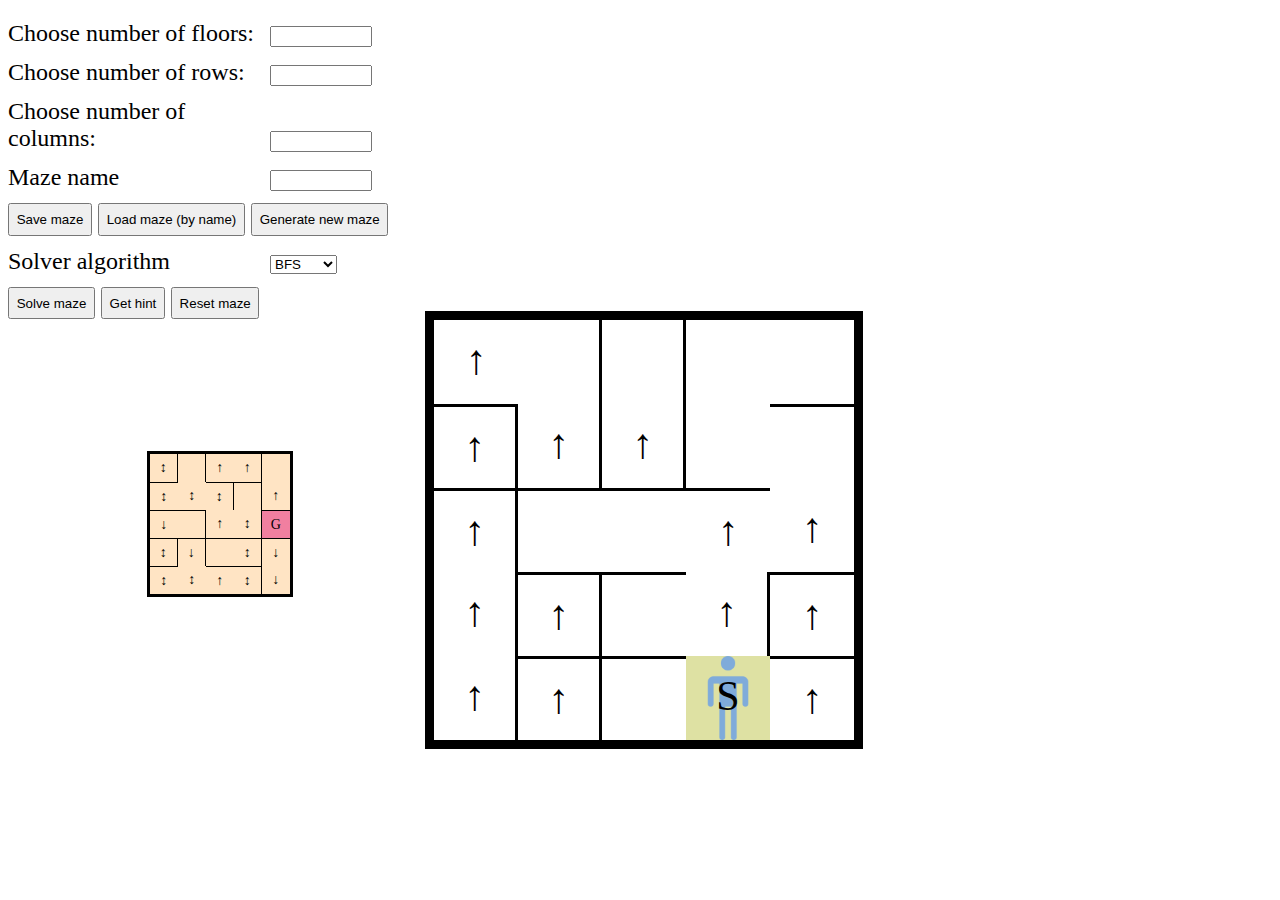
<file: mazes/testing.html>
<!DOCTYPE html>
<html lang="en">
<head>
    <meta charset="UTF-8">
    <meta http-equiv="X-UA-Compatible" content="IE=edge">
    <meta name="viewport" content="width=device-width, initial-scale=1.0">
    <title>3D Maze</title>
    <link rel="stylesheet" href="css/maze-styles.css">
</head>
<body>
    <div id="cont">
        <div id="controls">
            <div>
                <label for="depth">Choose number of floors: </label>
                <input type="number" pattern="\d+" name="depth" id="depth">
            </div>
            <div>
                <label for="height">Choose number of rows: </label>
                <input type="number" pattern="\d+" name="height" id="height">
            </div>
            <div>
                <label for="width">Choose number of columns: </label>
                <input type="number" pattern="\d+" name="width" id="width">
            </div>
            <div>
                <label for="name">Maze name</label>
                <input type="text" name="name" id="name">
            </div>
           <div>
            <button type="button" id="btnSave">Save maze</button>
            <button type="button" id="btnLoad">Load maze (by name)</button>
            <button id="btnGen">Generate new maze</button>
           </div>
           <div>
            <label for="algo">Solver algorithm</label>
            <select name="algo" id="algo">
                <option value="BFS" selected>BFS</option>
                <option value="DFS">DFS</option>
                <option value="Djikstra">Djikstra</option>
                <option value="AStar">Astar</option>
            </select>
           </div>  
           <div>
            <button id="btnSolve">Solve maze</button>
            <button id="btnHint">Get hint</button>
            <button id="btnReset">Reset maze</button>
           </div>              
        </div>
        <div id="mazeMessage"></div>
    </div>

    <div id="JSMazeWidget">
        <div id="jsMazeContainer"></div>
        <div id="prevMFrame" class="neighborFrame"></div>
        <div id="JSMazeFrame" tabindex="0"></div>
        <div id="nextMFrame" class="neighborFrame"></div>
    </div>
    

    <script src="testing-main.js" type="module" defer></script>
    <script>
    </script>
</body>
</html>
</file>
<file: css/styles.css>
@import url('https://fonts.googleapis.com/css2?family=Alice&display=swap');
@import url('https://fonts.googleapis.com/css2?family=Rubik+Maze&display=swap');
@import url('https://fonts.googleapis.com/css2?family=Lato&display=swap');
@import url('https://cdnjs.cloudflare.com/ajax/libs/font-awesome/4.7.0/css/font-awesome.min.css');
/* css reset */ 
* {
    margin: 0;
    padding: 0;
    border: 0;
    outline: 0;
    font-size: 100%;
    vertical-align: baseline;
    background: transparent;
    max-width: 100%;
    box-sizing: border-box;
    transition: background-color 0.5s;
}

/* set up color scheme */
:root {
    --primary-color: #e5e5e5;
    --secondary-color: darkblue;
    --accent-color: crimson;
    --alternative-color: black;
}

body {
    background-color: var(--primary-color);
    color: var(--secondary-color);
    font-family: 'Lato', Arial, Helvetica, sans-serif;
}

h1 {
    font-family: 'Rubik Maze', fantasy;
}

h2 {
    font-family: 'Alice', 'Times New Roman', Times, serif;
}

/* default (mobile-first) style rules */
/* header styling */
header {
    text-align: center;
}

header h1 {
    color: var(--accent-color);
    font-size: calc(1rem + 3vw);
    padding: .5em;
}

nav ul {
    list-style: none;
    padding: 0;
    margin: 0;
}

nav a {
    display: block;
    padding: .5em;
    font-size: calc(1rem + 1vw);
    border: 1px solid var(--secondary-color);
    text-decoration: none;
}

nav a[aria-current="page"]{
    opacity: 0.6;
    box-shadow: inset 0 -.15em var(--accent-color);
}

nav a:hover {
    border: 2px solid var(--accent-color);
    background-color: var(--secondary-color);
    color: var(--primary-color);
    margin: -1px;
}

/* styling the main section */
main:not(.two-col) article{
    grid-column: 1 / 3;
}
main {
    font-size: calc(1rem + 1vw);
    text-align: center;
}

main h2 {
    font-size: calc(1rem + 2vw);
    text-align: center;
    padding: .25em;
    color: var(--accent-color)
}

figure.avatar {
    max-width: 60%;
    margin: auto;
    padding-bottom: 1em;
}

/* styling the footer */
footer {
    padding: 1em;
    display: flex;
    justify-content: space-between;
    align-items: center;
}

footer ul {
    list-style: none;
    padding: 0;
    margin: 0;
}

footer li {
    display: inline;
}

/* Style all font awesome icons */
.fa {
    padding: 1em;
    font-size: 1em;
    border-radius: 50%;
    text-align: center;
    text-decoration: none;
}

/* Add a hover effect if you want */
.fa:hover {
    opacity: 0.7;
}

.fa-facebook {
    background-color: var(--secondary-color);
    color: var(--primary-color);
}

.fa-linkedin {
    background: darkblue;
    color: white;
}

/* gallery styling */

#gallery {
    display: flex;
    flex-wrap: wrap;
    justify-content: space-evenly;
    padding: 0 3rem;
  }
  
  #gallery img {
  }
  
  #gallery figure {
    flex: 1 0 100%;
    border: 1px solid var(--secondary-color);
    margin-bottom: 1em;
  }
  
  #gallery h2 {
    color: #00B172;
  }
  
  #gallery p {
    padding: 0 4rem;
  }

/* contact styling */
#my-email-form {
    text-align:left;
    width: 60%;
    overflow: hidden;
    margin:auto;
    display: grid;
    grid-template-columns: 1fr;
    grid-gap:1em;
}
#my-email-form div {
    margin-bottom: .5em;
}
#my-email-form input, #my-email-form textarea{
    /*margin-bottom: .5em;*/
    background-color: rgba(100,100,100,.1);
}

#my-email-form input:focus, #my-email-form textarea:focus{
    /*margin-bottom: .5em;*/
    background-color: rgba(255, 255, 255, .3);
}
#my-email-form #send {
    grid-row: 3;
    margin-top: -1em;
}

#my-email-form button {
    border: 2px solid var(--secondary-color);
    border-radius: 15px;
    background-color: inherit;
    color: var(--secondary-color);
    padding: .25em;
}
#my-email-form button:hover {
    background-color: var(--accent-color);
    color: var(--primary-color);
    cursor: pointer;
    border: 3px solid var(--secondary-color);
    margin: -1px;
}
#my-email-form label[for="from"]{
    grid-row: 1;
    grid-column: 1;
}
#my-email-form #email {
    grid-row:1;
    display:grid;
}
#my-email-form label[for="body"] {
    grid-row:1;
    vertical-align: top;
}
#my-email-form #message {
    grid-row:2;
    width: 100%;
    display:grid;
}  
/* set up responsive styling for larger screens */
/* tablet styling */
@media screen and (min-width: 30em) and (max-width: 48em){
    nav ul{
        display: flex;
    }

    nav li{
        flex: 1;
    }

    main {
        display: grid;
        grid-template-columns: 1fr 1fr;
    }

    main h2 {
        grid-row: 1;
        grid-column: 1 / 3;
    }

    main figure {
        grid-row: 2;
        grid-column: 1;
    }

    main article {
        padding: 1em;
        grid-row: 2;
        grid-column: 2;
    }

    #gallery {
        grid-column: 1 / 3;
    }

    #gallery figure {
        flex: 1 0 42%;
        border: 1px solid var(--secondary-color);
        margin: 1em;
    }

    #my-email-form {
        grid-column: 1 / 3;
    }

}

/* pc styling */

@media screen and (min-width: 49em){
    nav ul{
        display: flex;
    }

    nav li{
        flex: 1;
    }

    main {
        display: grid;
        grid-template-columns: 1fr 3fr;
        grid-gap: 1em;
    }

    main h2 {
        padding-top: 1em;
        grid-row: 1;
        grid-column: 1 / 3;
    }

    main figure.avatar {
        grid-row: 2;
        grid-column: 1;
        margin-left: 40%;
    }

    main article {
        grid-row: 2;
        grid-column: 2;
        padding-right: 1em;
    }
    
    #gallery {
        grid-column: 1 / 3;
    }

    #gallery figure {
        flex: 1 0 29%;
        border: 1px solid var(--secondary-color);
        margin: 1em;
    }

    #my-email-form {
        grid-column: 1 / 3;
    }
}

/* larger screens */
@media screen and (min-width: 1500px) {
    #gallery figure {
        flex: 1 0 20%;
      }
}
</file>
<file: css/mystyles-alt.css>
@import url('https://fonts.googleapis.com/css2?family=Alice&display=swap');
@import url('https://fonts.googleapis.com/css2?family=Rubik+Maze&display=swap');
@import url('https://fonts.googleapis.com/css2?family=Lato&display=swap');
/* CSS reset */
* {
    margin: 0;
    padding: 0;
    border: 0;
    outline: 0;
    font-size: 2vw;
    vertical-align: baseline;
    background: transparent;
    max-width: 100%;
    transition: all .5s;
    }
    
    /* general site styling */
    
    .container {
        overflow: auto;
        min-width:100vw;
        min-height:100vh;
        width: 100%;
        height: 100%;
        background-color: #e2e2e2;
        color: black;
    }
    .container h1{
        font-family:'Rubik Maze', fantasy;
        font-weight: 400;
        text-align:center;
        text-shadow: 3px 5px 2px crimson, 1px 3px 1px darkblue;
        font-size: 3em;
        margin-bottom: .5em;
        padding-top: .5em;
    }
    .container h2{
        font-family:'Alice', serif;
        font-weight: 400;
        text-align:center;
        font-size: 1.5em;
        margin-bottom: .5em;
    }
    
    
    .home {
        display: grid;
        grid-template-columns: 278px auto;
        grid-gap: 1em;
    }
    .home h2 {
        grid-row:1;
        grid-column: 1/3;
    }
    .avatar {
        grid-row:2;
        grid-column:1;
        max-width: 100%;
    }
    .home article {
        grid-row:2;
        grid-column:2;
        max-width: 100%;
    }
    .container main{
        max-width: 100%;
        font-family: 'Lato', sans-serif;
        margin-bottom: .5em;
        background-color: #ccc;
        color: darkblue;
        text-align: center;
        font-size: 2em;
        padding: 1em;
    }
    
    /* menu styling */
    ul.full-navigation {
        list-style: none;
        min-width: 100%;
        /*background-color: lightblue;*/
        overflow: hidden;
        display: grid;
        justify-content: center;
        grid-template-columns: 1fr 1fr 1fr 1fr;
        grid-gap:.1em;
        border: 2px solid black;
        border-right: none;
        border-left: none;
        
    }
    ul.full-navigation>li a{
        box-sizing: content-box;
        padding:.5em;
        font-size:1em;
        background-color: inherit;
        flex: 1;
        border: 1px solid black;
        color: darkblue;
        display:flex;
        justify-content: center;
    
    }
    
    ul.full-navigation>li a:hover{
        background-color: lightgreen;
        color: #ff9203;
        outline: 2px solid blue;
    }
    nav ul.full-navigation>li a[aria-current=page] {
        background-color: #ccc;
        color: crimson;
        box-shadow: inset 0 -.25em blue;
    }
    nav ul.full-navigation>li a[aria-current=page]:hover{
        background-color: lightgreen;
        color: black;
    }

    /* gallery styling */
    .gallery {
        display: flex;
        flex-wrap: wrap;
        justify-content: center;
    }
    
    .gallery figure {
        margin: 1em;      
        border: 2px solid #ccc;
        flex: 0 0 19%;
    }
    
    .gallery figure:hover {
    border-color: darkred;
    }
    
    .gallery img {
    max-width: 100%;
    }
    
    .gallery figcaption {
    text-align: center;
    font-size: 1.5vw;
    padding: 1vw;
    }
    
    /* contact styling */
    #myemailform {
        text-align:left;
        width: 60%;
        overflow: hidden;
        margin:auto;
        display: grid;
        grid-template-columns: 1fr;
        grid-gap:1em;
    }
    #myemailform div {
        margin-bottom: .5em;
    }
    #myemailform input, #myemailform textarea{
        /*margin-bottom: .5em;*/
        background-color: rgba(100,100,100,.1);
    }
    
    #myemailform input:focus, #myemailform textarea:focus{
        /*margin-bottom: .5em;*/
        background-color: rgba(255, 255, 255, .3);
    }
    #myemailform #send {
        grid-row: 3;
    }

    #myemailform button {
        border: 2px solid black;
        border-radius: 15px;
        background-color: inherit;
        color: darkblue;
        padding: .25em;
    }
    #myemailform button:hover {
        background-color: gold;
        color: crimson;
        cursor: pointer;
        border: 3px solid darkblue;
    }
    #myemailform label[for="from"]{
        grid-row: 1;
        grid-column: 1;
    }
    #myemailform #email {
        grid-row:1;
        display:grid;
    }
    #myemailform label[for="body"] {
        grid-row:1;
        vertical-align: top;
    }
    #myemailform #message {
        grid-row:2;
        width: 100%;
        display:grid;
    }

    @media screen and (min-width: 1100px){
        #myemailform #send{
        }
        #myemailform label{
        }
    }
    
    /* footer styling */
    footer {
        margin: 1em;
        display: flex;
        justify-content: space-between;
    }
    /* styling the social link portion*/
    ul.social {
        display:inline-block;
    }
    ul.social>li {
       display: inline-block;
    }
    /*
    ul.social>li.facebook a::before{
        content: <svg xmlns="http://www.w3.org/2000/svg" width="192" height="192" fill="#000000" viewBox="0 0 256 256"><rect width="256" height="256" fill="none"></rect><circle cx="128" cy="128" r="96" fill="none" stroke="#000000" stroke-linecap="round" stroke-linejoin="round" stroke-width="16"></circle><path d="M168,88H152a23.9,23.9,0,0,0-24,24V224" fill="none" stroke="#000000" stroke-linecap="round" stroke-linejoin="round" stroke-width="16"></path><line x1="96" y1="144" x2="160" y2="144" fill="none" stroke="#000000" stroke-linecap="round" stroke-linejoin="round" stroke-width="16"></line></svg>;
    }
    ul.social>li.linkedin a::before{
        content:"LinkedIn";
    }*/


    /* Style all font awesome icons */
    .fa {
        padding: 1em;
        font-size: 1em;
        width: 1em;
        border-radius: 50%;
        text-align: center;
        text-decoration: none;
    }
    
    /* Add a hover effect if you want */
    .fa:hover {
        opacity: 0.7;
    }
    
    /* Set a specific color for each brand */
    
    /* Facebook */
    .fa-facebook {
        background: darkblue;
        color: white;
    }
    .fa-linkedin {
        background: darkblue;
        color: white;
    }
    .copyright{
        display: inline-block;
        text-align:right;
    }
    
        /* makes the shift on smaller screens look slightly better in my opinion */
        @media screen and (min-width: 500px) and (max-width:931px) {
            ul.full-navigation {
                grid-template-columns: 1fr;
                grid-gap: 0;
            }
            ul.full-navigation>li a {
                padding: .25em;
            }
            .gallery figure {
                margin: 1em;      
                border: 2px solid #ccc;
                flex: 0 0 44%;
            }
        }
            /* move to single column of text on homepage for small screens */
    @media screen and (max-width:500px) {
        .home {
            grid-template-columns: auto;
        }
        .home article{
            grid-row: 3;
            grid-column: 1;
            justify-content: center;
        }
        .gallery figure {
            margin: 1em;      
            border: 2px solid #ccc;
            flex: 0 0 100%;
        }
        .gallery figcaption {
            font-size: calc(1em + 5vw);
        }
        .container h1 {
            font-size: calc(2em + 5vw);
        }
    }
</file>
<file: mazes/css/maze-styles.css>
/*
Stylesheet for JSMaze project


*/
* {
    box-sizing: border-box;
}

/* begin attempted animation block- not working
@keyframes bounceLeft {
    0% {background-position: center;}
    25% {background-position: left;}
    75% {background-position: right;}
    100%{background-position: center;}
}
@keyframes bounceRight {
    0% {background-position: center;}
    25% {background-position: right;}
    75% {background-position: left;}
    100%{background-position: center;}
}
@keyframes bounceUp {
    0% {background-position: center;}
    25% {background-position: top;}
    75% {background-position: bottom;}
    100%{background-position: center;}
}
@keyframes bounceDown {
    0% {background-position: center;}
    25% {background-position: left;}
    75% {background-position: right;}
    100%{background-position: center;}
}

.bouncingLeft {
    animation: bounceLeft .5s linear 0s 1;
}

.bouncingRight {
    animation: bounceRight .5s linear 0s 1;
}

.bouncingUp {
    animation: bounceUp .5s linear 0s 1;
}

.bouncingDown {
    animation: bounceDown .5s linear 0s 1;
}

*/

#btns {
    margin-top: 10px;
    margin-bottom: 20px;
}

.btn {
    border: 1px solid black;
    border-radius: 5%;
    background-color: lightgray;
    cursor: pointer;
    padding: .5em;
}

.btn:hover{
    background-color:darkgray;
    color: white;
    border-color: white;
}

#controls {
    display: inline-block;
    font-size: 24px;
}

#controls div {
    margin-top: .5em;
}
#jsMazeContainer {
    display: none;
}

#JSMazeFrame {
    grid-area: main;
}
#JSMazeFrame:focus{
    outline: 1px solid transparent;
}

.board {
    border: 3px solid black;
    display: inline-block;
}

.current {
    background-size: contain;
    background-position: center;
    background-repeat: no-repeat;
}

.goal{
    background-color: rgba(228, 26, 124, 0.5);
}

.row {
    display: flex;
}
div:empty{
    display: none;
}
.cell{
    box-sizing: border-box;
    padding: 2px;
    display: flex;
    justify-content: center;
    align-items: center;
}

.current{
    background-color: rgba(189, 195, 72, 0.5);
}

.right {
    border-right: 1px solid black;
}

.up {
    border-top: 1px solid black;
}

label {
    display: inline-block;
    width: 46vw;
}

input {
    width: 46vw;
}

#cont {
    position: relative;
    justify-content: center;
    display: inline-block;
    margin-bottom: 2em;
}

.neighborFrame{
    justify-items: center;
}
.neighborFrame .board {
    background-color: bisque;
}

#mazeMessage {
    display: inline-block;
    vertical-align: top;
    font-size: 24px;
}
#prevMFrame {
    grid-area: prev;
}
#nextMFrame {
    grid-area: next;
}

#controls button {
    padding: .5em;
}
@media screen and (max-width:899px) {
    /*commented out due to issues with cell sizing 
    #JSMazeWidget div::after {
        content: '';
        margin-top: 10px;
    }
    */
}
@media screen and (min-width:900px) {
    #JSMazeFrame {
    transform: scale(3);
    }

    #JSMazeWidget {
        display: grid;
        grid-template-columns: repeat(9, 1fr);
        grid-auto-rows: minmax(100px, auto);
        grid-template-areas: 
        ". . . . . . . . ."
        ". prev . . main . . next ."
        ". . . . . . . . . ";
    }
    label {
        width: 20vw;
    }
    input {
        width: 8vw;
    }   

    #controls {
    width: 35vw;
    }

    #mazeMessage {
        margin-top: 10%;
    }
}
</file>
